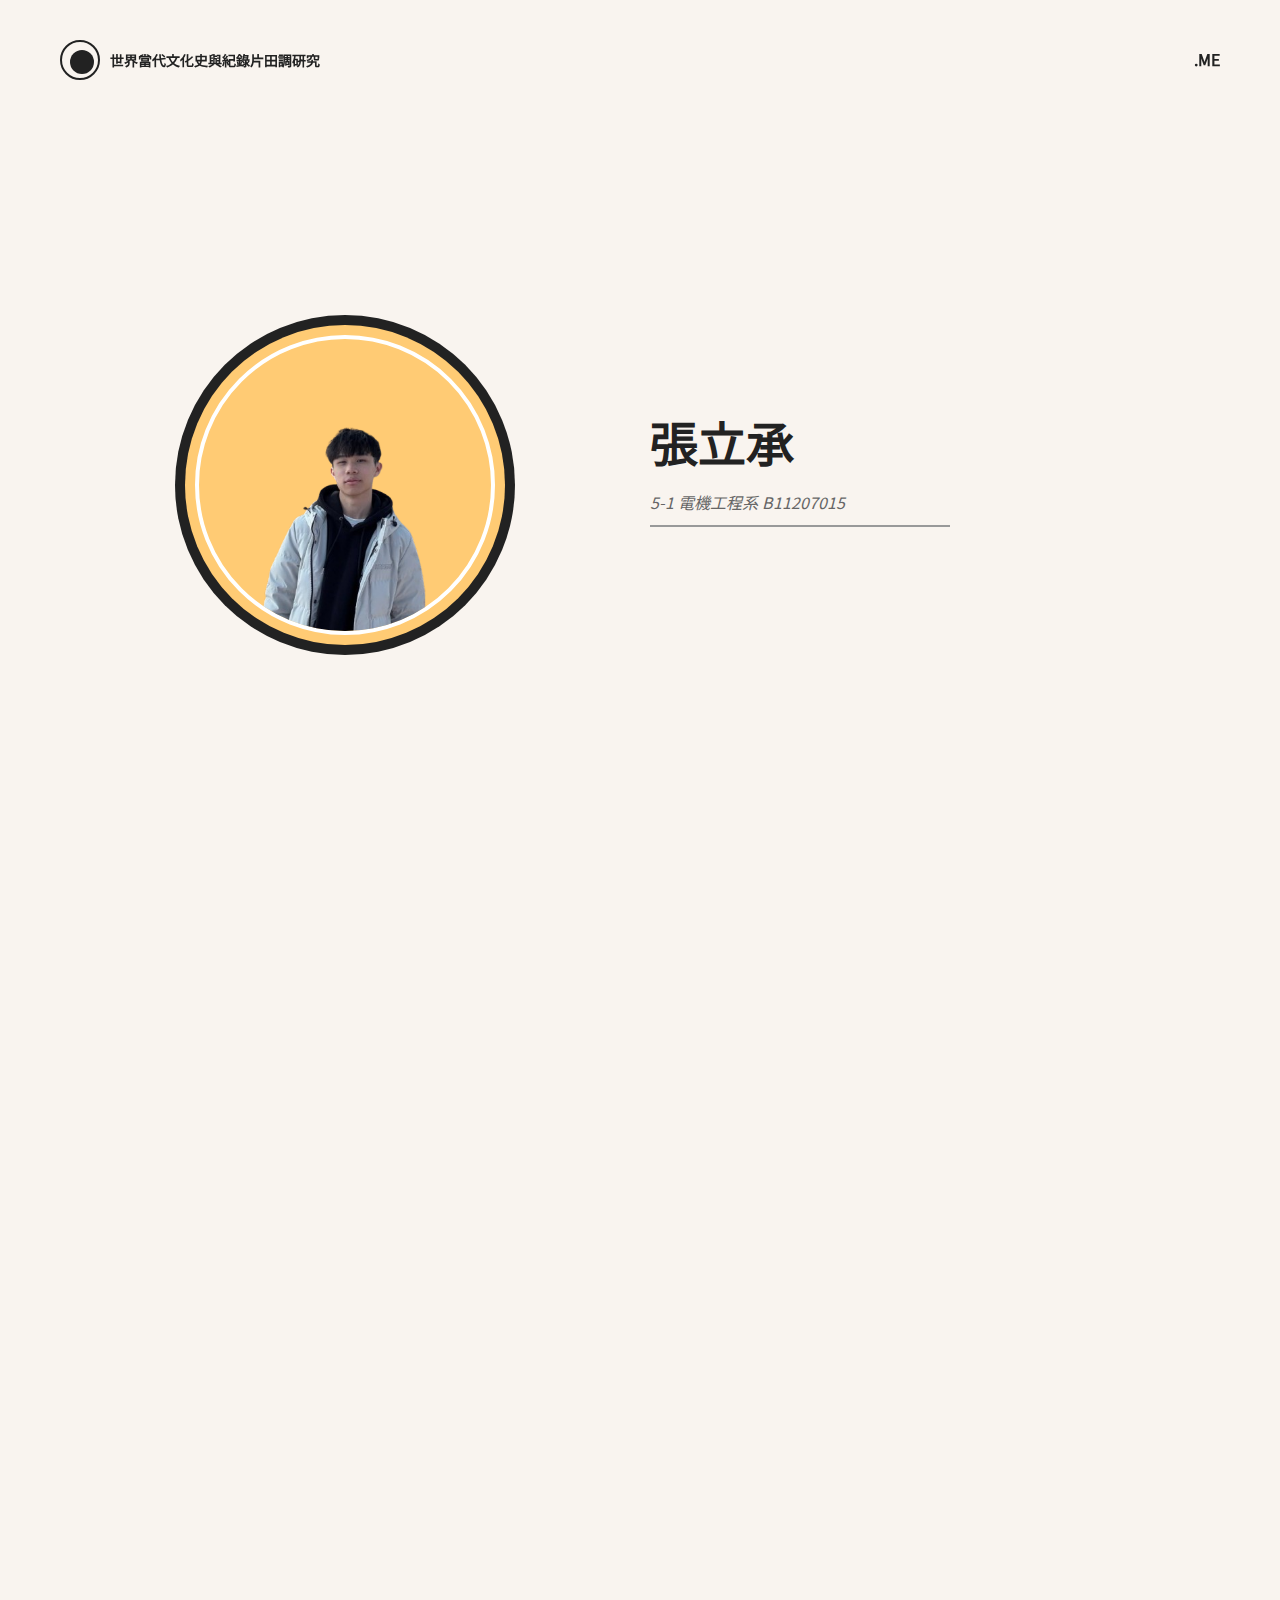
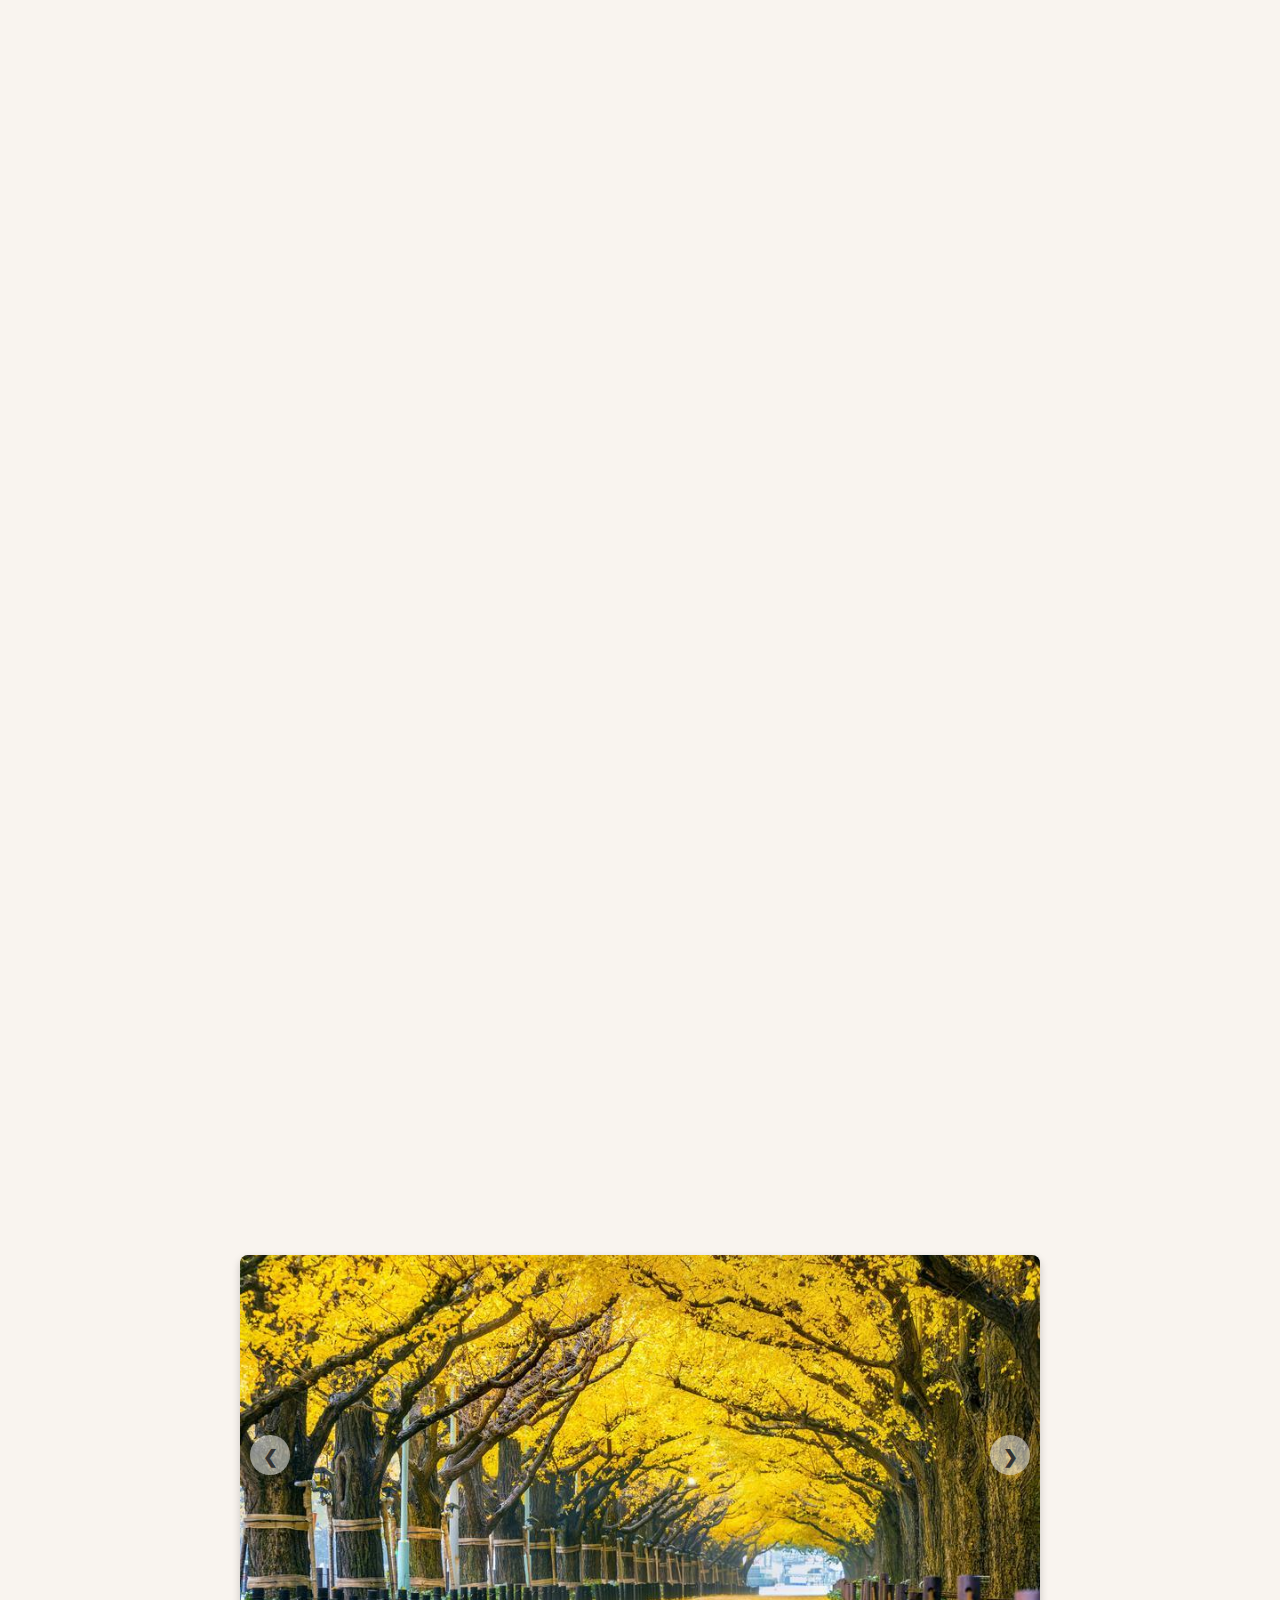
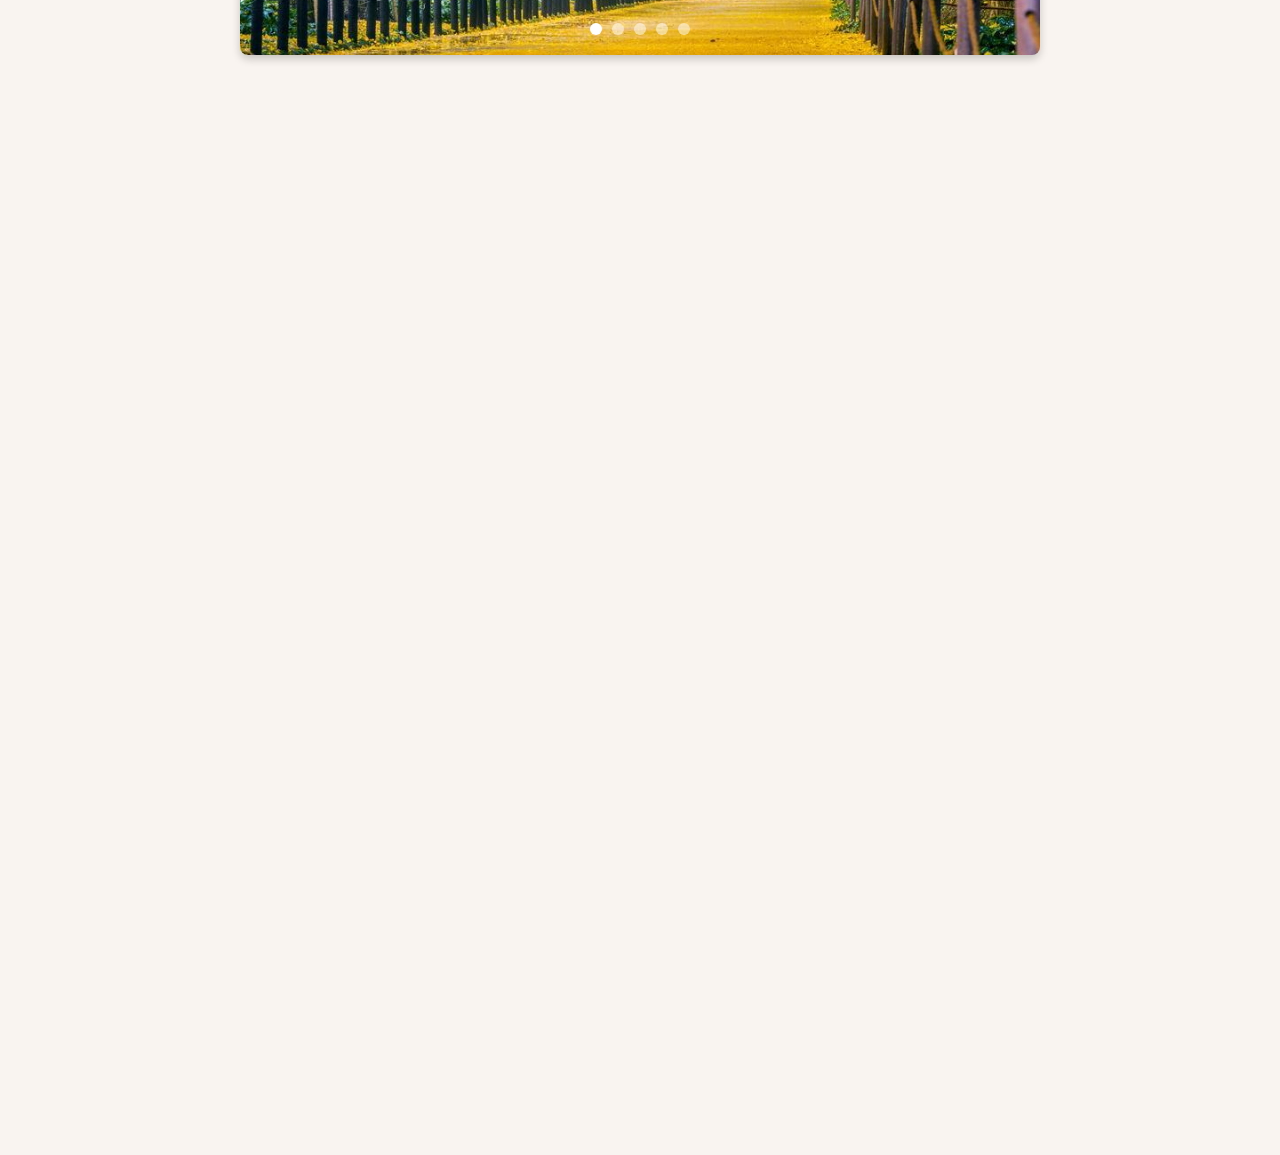
<file: index.html>
<!DOCTYPE html>
<html lang="zh">
<head>
    <meta charset="UTF-8">
    <meta name="viewport" content="width=device-width, initial-scale=1.0">
    <title>Li Web</title>
    <link rel="stylesheet" href="style.css">
    <link rel="icon" type="image/x-icon" href="assets/li.svg">
    <link rel="preconnect" href="https://fonts.googleapis.com">
    <link rel="preconnect" href="https://fonts.gstatic.com" crossorigin>
    <link href="https://fonts.googleapis.com/css2?family=IBM+Plex+Sans+JP&family=LXGW+WenKai+Mono+TC&family=Montserrat:ital,wght@0,100..900;1,100..900&display=swap" rel="stylesheet">


    <link rel="preconnect" href="https://fonts.googleapis.com">
<link rel="preconnect" href="https://fonts.gstatic.com" crossorigin>
<link href="https://fonts.googleapis.com/css2?family=Chocolate+Classical+Sans&family=IBM+Plex+Sans+JP&family=LXGW+WenKai+Mono+TC&family=Montserrat:ital,wght@0,100..900;1,100..900&display=swap" rel="stylesheet">
</head>
<body>
    <div class="container">
        <header>
            <div class="logo">
                <div class="eye-logo">
                    <div class="eye-ball"></div>
                    <div class="eye-lid"></div>
                </div>
                <div class="logo-text">世界當代文化史與紀錄片田調研究</div>
            </div>
            <a href="thanks.html" class="blog">ME</a>
        </header>

        <div class="main-content">

            <div class="profile-container">
                <div class="profile-bg"></div>
                <div class="profile-accent"></div>
                <img src="assets/me.png" alt="個人照片" class="profile-image">
            </div>

            <div class="name-section">
                <h1 class="name">張立承</h1>
                <p class="pronunciation">5-1 電機工程系 B11207015</p>
                <div class="solid-line"></div>
                
            </div>
        </div>
        <div class="content-section">
            <h2 class="content-title">CODING</h2>
            <p class="content-text">嘗試新事物，並且對創作作品特別有興趣</p>
            <div class="content-box">
                <img src="assets/c.png" height="50px" width="50px" class="content-logo">
                <img src="assets/c++.png"  height="50px" width="50px" class="content-logo">
                <img src="assets/python.png" height="50px" width="50px" class="content-logo">
                <img src="assets/html-5.png" height="50px" width="50px" class="content-logo">
                <img src="assets/css-3.png" height="50px" width="50px" class="content-logo">
                <img src="assets/js.png" height="50px" width="50px" class="content-logo">
                <img src="assets/science.png" height="50px" width="50px" class="content-logo">
                <img src="assets/dart.png" height="50px" width="50px" class="content-logo">
                <img src="assets/flutter.png" height="50px" width="50px" class="content-logo">
                <img src="assets/r.png" height="50px" width="50px" class="content-logo">
                <img src="assets/asm.png" height="50px" width="50px" class="content-logo">
                <img src="assets/tia.png" height="50px" width="50px" class="content-logo">
            </div>
        </div>
        <div class="content-photo-container">
            <div class="content-photo-box">
                <img src="assets/pixiv.png">
            </div>
        </div>
        <div class="content-section2">
            <h2 class="content-title2">TRAVEL</h2>
            <p class="content-text2">旅遊是種逃避現實的手段，但同時也是治癒自己解方</p>
        </div>
        <div class="content-photo-container2">
            <div class="content-photo-box2 content-photo-box-left">
                <img src="assets/jpfood.jpg" >
            </div>
            <div class="content-photo-box2 content-photo-box-right">
                <img src="assets/jp.jpg" >
            </div>
        </div>
        <div class="content-section3">
            <h2 class="content-title3">DREAM</h2>
            <p class="content-text3">未來?</p>
        </div>
        <div class="content-section4">
            <div class="carousel-container">
                <div class="carousel">
                    <div class="slide">
                        <img src="assets/tree.jpg">
                    </div>
                    <div class="slide">
                        <img src="assets/snow.jpg">
                    </div>
                    <div class="slide">
                        <img src="assets/bld.png" >
                    </div>
                    <div class="slide">
                        <img src="assets/plus.jpg">
                    </div>
                    <div class="slide">
                        <img src="assets/stock.png">
                    </div>
                </div>
                
                <div class="dots">
                    <!-- 點點導航會通過JavaScript動態生成 -->
                </div>
                
                <div class="btn prev">&#10094;</div>
                <div class="btn next">&#10095;</div>
            </div>
        </div>
        <div style="height: 20vh;"></div>
    </div>

    <div class="content-section5">
        <p>這堂課其實也算是誤打誤撞選進來的，但是經過了上次不管是故宮的參觀、老師家、三毛紀念館又或是順益原住民紀念館，我覺得老師是個很厲害的人
            ，我相信大多數人和我一樣，在選進來前都不知道澔平老師是誰，不過就在我稍微看了一些之前的東西，還有問一些親戚才知道，原來澔平老師，
        是個很有名的人，不過終究敵不過時間，慢慢的認識老師的人也越來越少，但澔平老師依舊秉持著初心，尤其是參觀到老師家時，我只能說真的要對旅行，
    紀錄文物很有熱愛的人才能達到這樣，<b>每個文物不只是包含了自己的文化，他們更是澔平老師曾經抵達過的證明</b>，所以我真心佩服老師，也慶幸我有來上這堂課。</p>


    </div>

    <script>
        // 滑鼠移動時為頭像添加視差效果
        document.addEventListener('mousemove', (e) => {
            const profileContainer = document.querySelector('.profile-container');
            const profileBg = document.querySelector('.profile-bg');
            const profileAccent = document.querySelector('.profile-accent');
            
            const rect = profileContainer.getBoundingClientRect();
            const centerX = rect.left + rect.width / 2;
            const centerY = rect.top + rect.height / 2;
            
            const moveX = (e.clientX - centerX) / 50;
            const moveY = (e.clientY - centerY) / 50;
            
            profileBg.style.transform = `translate(${moveX * 1.2}px, ${moveY * 1.2}px) translateX(-50%)`;
            profileAccent.style.transform = `translate(${moveX * 0.8}px, ${moveY * 0.8}px) translateX(-50%)`;
        });

        const windowHeight = window.innerHeight;
        const height_configure = {
            'first_interest': windowHeight / 2,
            'first_interest_content': windowHeight - 100,
            'sec_interest_content': windowHeight - 900,
            'third_interest_content': windowHeight - 1600,
            'fourth_interest_content': windowHeight - 2400
        }

        // 滾動時改變顏色並顯示內容
        window.addEventListener('scroll', () => {
            const scrollPosition = window.scrollY;
            
            const body = document.body;
            const blog = document.querySelector('.blog');
            const contentSection = document.querySelector('.content-section');
            const content_title = document.querySelector('.content-title')
            const content_photo_box = document.querySelector('.content-photo-box')

            const contentSection2 = document.querySelector('.content-section2');
            const content_title2 = document.querySelector('.content-title2')
            const content_photo_box_left = document.querySelector('.content-photo-box-left')
            const content_photo_box_right = document.querySelector('.content-photo-box-right')

            const contentSection3 = document.querySelector('.content-section3');
            const content_title3 = document.querySelector('.content-title3')
            
            const contentSection5 = document.querySelector('.content-section5');
            // 當滾動達到視窗高度的一半時開始轉換顏色
            if (scrollPosition > height_configure['first_interest']) {
                body.classList.add('dark-mode');
            } else {
                body.classList.remove('dark-mode');
            }

            // 當內容區域進入視窗時顯示
            const contentRect = contentSection.getBoundingClientRect();
            if(contentRect.top < height_configure['fourth_interest_content']){
                contentSection5.classList.add('visible-last');
                blog.innerHTML = 'LAST'
            }else if(contentRect.top < height_configure['third_interest_content']){
                contentSection3.classList.add('visible');
                blog.innerHTML = 'FUTURE'
                content_title3.classList.add('anim-typewriter3')

            }else if(contentRect.top < height_configure['sec_interest_content']) {
                contentSection2.classList.add('visible');
                content_photo_box_left.classList.add('visible-left');
                content_photo_box_right.classList.add('visible-right');
                blog.innerHTML = 'FEATURE'
                content_title2.classList.add('anim-typewriter2')
            } else if (contentRect.top < height_configure['first_interest_content']) {
                contentSection.classList.add('visible');
                content_photo_box.classList.add('visible')
                blog.innerHTML = 'FEATURE'
                content_title.classList.add('anim-typewriter')
                
            } else {
                contentSection.classList.remove('visible');
                contentSection2.classList.remove('visible');
                contentSection3.classList.remove('visible');
                contentSection5.classList.remove('visible-last');
                content_photo_box.classList.remove('visible');
                blog.innerHTML = 'ME'
                content_title.classList.remove('anim-typewriter')
                content_title2.classList.remove('anim-typewriter2')
                content_title3.classList.remove('anim-typewriter3')
                content_photo_box_left.classList.remove('visible-left');
                content_photo_box_right.classList.remove('visible-right');

                
            }
        });

        document.addEventListener('DOMContentLoaded', () => {
            // 獲取所有DOM元素
            const carousel = document.querySelector('.carousel');
            const slides = document.querySelectorAll('.slide');
            const dotsContainer = document.querySelector('.dots');
            const prevBtn = document.querySelector('.prev');
            const nextBtn = document.querySelector('.next');
            
            let currentIndex = 0;
            const totalSlides = slides.length;
            
            // 創建導航點
            function createDots() {
                for (let i = 0; i < totalSlides; i++) {
                    const dot = document.createElement('div');
                    dot.classList.add('dot');
                    if (i === 0) dot.classList.add('active');
                    dot.addEventListener('click', () => goToSlide(i));
                    dotsContainer.appendChild(dot);
                }
            }
            
            // 更新導航點
            function updateDots() {
                const dots = document.querySelectorAll('.dot');
                dots.forEach((dot, index) => {
                    if (index === currentIndex) {
                        dot.classList.add('active');
                    } else {
                        dot.classList.remove('active');
                    }
                });
            }
            
            // 移動到指定幻燈片
            function goToSlide(index) {
                currentIndex = index;
                carousel.style.transform = `translateX(-${currentIndex * 100}%)`;
                updateDots();
            }
            
            // 上一張
            function prevSlide() {
                currentIndex = (currentIndex - 1 + totalSlides) % totalSlides;
                goToSlide(currentIndex);
            }
            
            // 下一張
            function nextSlide() {
                currentIndex = (currentIndex + 1) % totalSlides;
                goToSlide(currentIndex);
            }
            
            // 自動輪播
            let autoPlay = setInterval(nextSlide, 5000);
            
            // 暫停和恢復自動輪播
            function resetAutoPlay() {
                clearInterval(autoPlay);
                autoPlay = setInterval(nextSlide, 5000);
            }
            
            // 註冊事件監聽器
            prevBtn.addEventListener('click', () => {
                prevSlide();
                resetAutoPlay();
            });
            
            nextBtn.addEventListener('click', () => {
                nextSlide();
                resetAutoPlay();
            });
            
            // 鼠標懸停時暫停自動輪播
            carousel.addEventListener('mouseenter', () => {
                clearInterval(autoPlay);
            });
            
            carousel.addEventListener('mouseleave', () => {
                autoPlay = setInterval(nextSlide, 2000);
            });
            
            // 鍵盤控制
            document.addEventListener('keydown', (e) => {
                if (e.key === 'ArrowLeft') {
                    prevSlide();
                    resetAutoPlay();
                } else if (e.key === 'ArrowRight') {
                    nextSlide();
                    resetAutoPlay();
                }
            });
            
            // 初始化
            createDots();
        });
    </script>
</body>
</html>
</file>
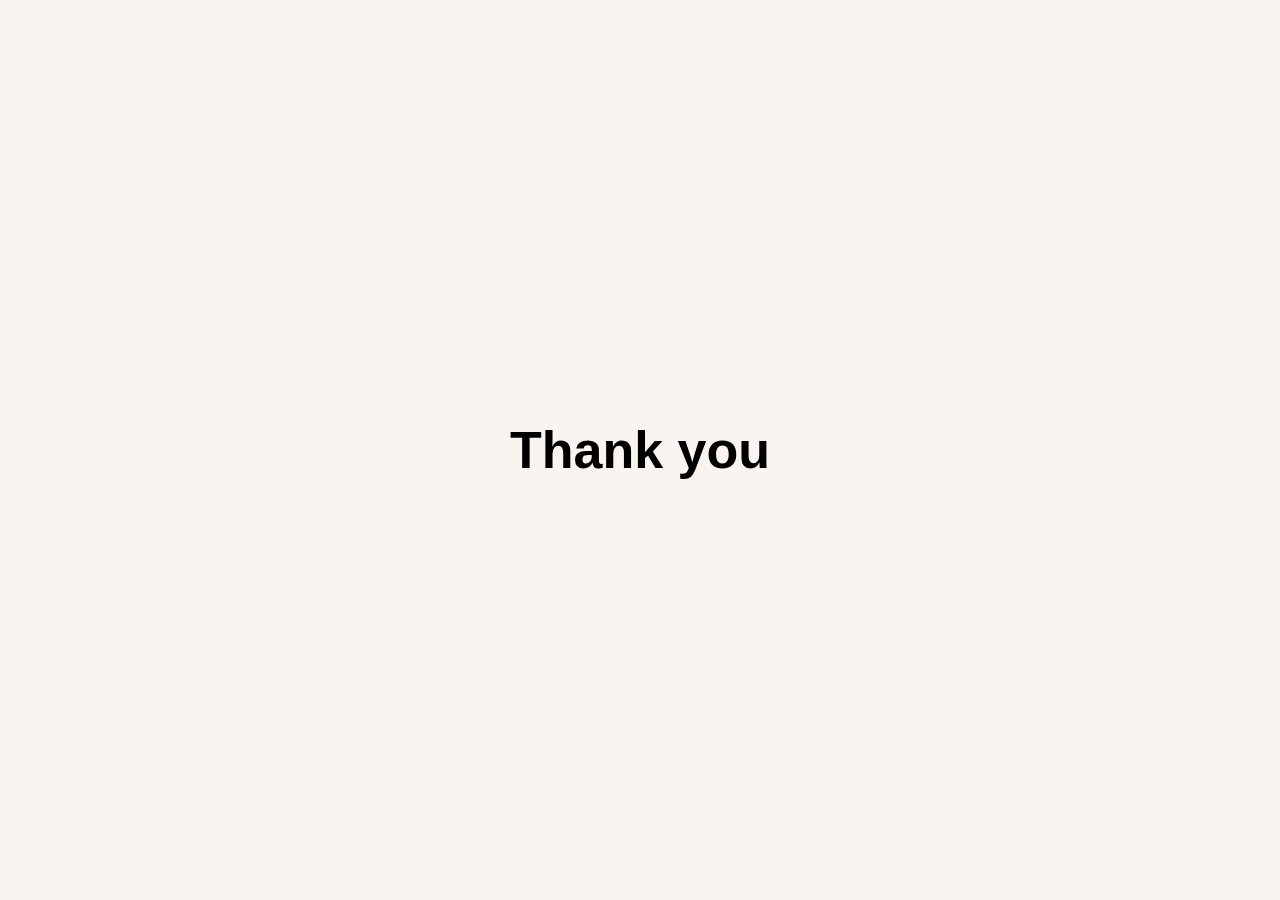
<file: thanks.html>
<!DOCTYPE html>
<html lang="en">
<head>
    <meta charset="UTF-8">
    <meta name="viewport" content="width=device-width, initial-scale=1.0">
    <style>
        *{
            padding: 0;
            margin: 0;
            box-sizing: border-box;
            font-family: 'Arial', sans-serif;
        }
        .container{
            background-color: #f9f4ef;
            width: 100vw;
            height: 100vh;
            display: flex;
            justify-content: center;
            align-items: center;
        }
        h1{
            font-size: 52px;
        }
        
    </style>
    <title>Thank you</title>
    <link rel="icon" type="image/x-icon" href="assets/li.svg">
</head>
<body>
    <div class="container">
        <h1>Thank you</h1>
    </div>
</body>
</html>
</file>
<file: style.css>
* {
    margin: 0;
    padding: 0;
    box-sizing: border-box;
    font-family: 'Chocolate Classical Sans','Arial', sans-serif;

}

body {
    background-color: #f9f4ef;
    color: #222;
    line-height: 1.6;
    transition: background-color 0.8s ease, color 0.8s ease;
    overflow-x: hidden;
}

body.dark-mode {
    background-color: #2f2f2f;
    color: #f0f0f0;
}

.container {
    max-width: 1200px;
    margin: 0 auto;
    padding: 20px;
}

header {
    display: flex;
    justify-content: space-between;
    align-items: center;
    padding: 20px 0;
    position: sticky;
    top: 0;
    z-index: 100;
    transition: background-color 0.8s ease;
}

.dark-mode header {
    background-color: #2f2f2f;
}

.logo {
    display: flex;
    align-items: center;
    gap: 10px;
}

.eye-logo {
    width: 40px;
    height: 40px;
    position: relative;
    background-color: #f9f4ef;
    border-radius: 50%;
    border: 2px solid #222;
    overflow: hidden;
    transition: background-color 0.8s ease, border-color 0.8s ease;
}

.dark-mode .eye-logo {
    background-color: #2f2f2f;
    border-color: #f0f0f0;
}

.eye-ball {
    position: absolute;
    width: 24px;
    height: 24px;
    background-color: #222;
    border-radius: 50%;
    top: 8px;
    left: 8px;
    animation: eyeMove 8s infinite;
    transition: background-color 0.8s ease;
}

.dark-mode .eye-ball {
    background-color: #f0f0f0;
}

.eye-lid {
    position: absolute;
    width: 100%;
    height: 100%;
    background-color: #f9f4ef;
    border-radius: 50%;
    top: -100%;
    left: 0;
    animation: eyeBlink 6s infinite;
    transition: background-color 0.8s ease;
}

.dark-mode .eye-lid {
    background-color: #2f2f2f;
}

@keyframes eyeBlink {
    0%, 96%, 98% {
        top: -100%;
    }
    97% {
        top: 0;
    }
}

@keyframes eyeMove {
    0%, 100% {
        transform: translate(0, 0);
    }
    20% {
        transform: translate(5px, 0);
    }
    40% {
        transform: translate(-5px, 0);
    }
    60% {
        transform: translate(0, 3px);
    }
    80% {
        transform: translate(0, -3px);
    }
}

.logo-text {
    font-weight: bold;
    font-size: 14px;
    text-transform: uppercase;
    transition: color 0.8s ease;
}

.dark-mode .logo-text {
    color: #f0f0f0;
}

.blog {
    text-decoration: none;
    color: #222;
    font-weight: bold;
    text-transform: uppercase;
    transition: color 0.8s ease;
}

.dark-mode .blog {
    color: #f0f0f0;
}

.blog::before {
    content: ".";
}

.main-content {
    display: flex;
    justify-content: space-between;
    align-items: center;
    margin-top: 5px;
    min-height: 80vh;
}

.profile-container {
    position: relative;
    width: 320px;
    height: 320px;
    flex: 1;
    display: flex;
    justify-content: center;
}

.profile-bg {
    position: absolute;
    width: 340px;
    height: 340px;
    background-color: #222;
    border-radius: 50%;
    top: 10px;
    left: 50%;
    transform: translateX(-50%);
    transition: background-color 0.8s ease;
}

.dark-mode .profile-bg {
    background-color: #000;
}

.profile-accent {
    position: absolute;
    width: 320px;
    height: 320px;
    background-color: #ffcb74;
    border-radius: 50%;
    top: 20px;
    left: 50%;
    transform: translateX(-50%);
    z-index: 1;
}

.profile-image {
    position: absolute;
    width: 300px;
    height: 300px;
    border-radius: 50%;
    top: 30px;
    left: 50%;
    transform: translateX(-50%);
    z-index: 2;
    object-fit: cover;
    border: 4px solid white;
}

.name-section {
    flex: 1;
    padding-left: 20px;
}

.name {
    font-size: 48px;
    font-weight: bold;
    margin-bottom: 10px;
}

.pronunciation {
    color: #666;
    font-style: italic;
    transition: color 0.8s ease;
}

.dark-mode .pronunciation {
    color: #aaa;
}

.solid-line {
    width: 300px;
    border-top: 2px solid #999;
    margin-top: 10px;
    transition: border-color 0.8s ease;
}

.dark-mode .solid-line {
    border-color: #777;
}

/*                       second part                               */
.content-section {
    height: 70vh;
    margin-top: 25vh;
    
    transform: translatex(-1200px);
    transition: 1s
}

.content-section.visible {
    transform: translatex(0);
}

.content-title {
    font-size: 32px;
    margin-left: 50px;
    width: 4em;
    border-right: 2px solid rgba(255,255,255,.75);
    overflow: hidden;
    transform: translateY(-50%);   
}

.content-text {
    font-size: 18px;
    margin-left: 50px;
}

.content-box{
    position: relative;
    border: 1px solid #aaa;
    border-radius: 20px;
    width: 480px;
    padding: 15px;
    margin-top: 20px;
    margin-left: 50px;
    

}

.content-logo{
    vertical-align: middle;
}

.content-photo-container{
    position: relative;
    
}
.content-photo-box{ 
    position: absolute;
    display: flex;
    padding: 3px 3px 30px 3px;
    right: 30px;
    bottom: 0;
    background-color: #f9f4ef;
    transition: 1s;
    transform: translateX(1200px);
}
.visible{
    transform: translateX(0);
}
.content-photo-box img{
    width: 500px;
}

/*                       third part                              */
.content-section2 {
    display: flex;
    flex-direction: column;
    align-items: end;
    height: 15vh;
    margin-top: 15vh;
    transform: translatex(1200px);
    transition: 1s
}

.content-section2.visible {
    transform: translatex(0);
}

.content-title2 {
    font-size: 32px;
    width: 4em;
    border-right: 2px solid rgba(255,255,255,.75);
    overflow: hidden;
    text-align: end;
    transform: translateY(-50%);   
}

.content-text2 {
    font-size: 18px;
}

.content-photo-container2{
    display:flex;
    flex-direction: row;
    justify-content: center;
    align-items: center;
}

.content-photo-box2{
    position: relative;
    display: flex;
    padding: 10px;
    margin: 15px;
    background-color: #f9f4ef;
    transition: 2s;
}
.content-photo-box-right{
    transform: rotate(0deg) translateX(-1200px);
}
.content-photo-box-left{
    transform: rotate(0deg) translateX(1200px);
}
.content-photo-box2 img{
    height: 450px;
    
    
}
.visible-left{
    animation-name: backLeft;
    animation-duration: 1.5s;
    animation-timing-function: ease;
    animation-fill-mode: both;
}
.visible-right{
    animation-name: backRight;
    animation-duration: 1.5s;
    animation-timing-function: ease;
    animation-fill-mode: both;
}
@keyframes backLeft{
    0%{
        transform: rotate(0deg) translateX(-1200px);
        
    }
    80%{
        transform: rotate(0deg) translateX(0);
    }
    100%{
        transform: rotate(-7deg) translateX(0);
    }
}
@keyframes backRight{
    0%{
        transform: rotate(0deg) translateX(1200px);
        
    }
    80%{
        transform: rotate(0deg) translateX(0);
    }
    100%{
        transform: rotate(3deg) translateX(0);
    }
}

/*                                fourth part                               */
.content-section3 {
    display: flex;
    flex-direction: column;
    align-items: center;
    height: 20vh;
    margin-top: 25vh;
    transform: translatex(-1200px);
    transition: 1s
}

.content-section3.visible {
    transform: translatex(0);
}

.content-title3 {
    font-size: 32px;
    width: 4em;
    border-right: 2px solid rgba(255,255,255,.75);
    text-align: center;
    overflow: hidden;
    transform: translateY(-50%);   
}

.content-text3 {
    font-size: 18px;
}


/* Animation */
.anim-typewriter{
    animation: typewriter 1s steps(10) 1s 1 normal both,
            blinkTextCursor 1000ms steps(10) 6 normal forwards;
    

}
@keyframes typewriter{
    from{width: 0;}
    to{width: 4em;}
}
@keyframes blinkTextCursor{
    from{border-right-color: rgba(255,255,255,.75);}
    to{border-right-color: transparent;}
}

.anim-typewriter2{
    animation: typewriter 1s steps(10) 1s 1 normal both,
            blinkTextCursor 1000ms steps(10) 6 normal forwards;
}
.anim-typewriter3{
    animation: typewriter 1s steps(10) 1s 1 normal both,
            blinkTextCursor 1000ms steps(10) 6 normal forwards;
}

/* photo circle */
.content-section4{
    display: flex;
    align-items: center;
    justify-content: center;
}
.carousel-container {
    position: relative;
    width: 80%;
    max-width: 800px;
    overflow: hidden;
    border-radius: 8px;
    box-shadow: 0 4px 8px rgba(0, 0, 0, 0.2);
}

.carousel {
    display: flex;
    transition: transform 0.5s ease-in-out;
}

.slide {
    min-width: 100%;
    height: 400px;
    background-color: #ddd;
    display: flex;
    justify-content: center;
    align-items: center;
}

.slide img {
    width: 100%;
    height: 100%;
    object-fit: cover;
}

.dots {
    position: absolute;
    bottom: 20px;
    left: 0;
    right: 0;
    display: flex;
    justify-content: center;
    gap: 10px;
}

.dot {
    width: 12px;
    height: 12px;
    border-radius: 50%;
    background-color: rgba(255, 255, 255, 0.5);
    cursor: pointer;
    transition: background-color 0.3s ease;
}

.dot.active {
    background-color: white;
}

.btn {
    position: absolute;
    top: 50%;
    transform: translateY(-50%);
    width: 40px;
    height: 40px;
    background-color: rgba(255, 255, 255, 0.5);
    border-radius: 50%;
    display: flex;
    justify-content: center;
    align-items: center;
    cursor: pointer;
    font-size: 18px;
    font-weight: bold;
    color: #333;
    user-select: none;
    transition: background-color 0.3s;
}

.btn:hover {
    background-color: rgba(255, 255, 255, 0.8);
}

.prev {
    left: 10px;
}

.next {
    right: 10px;
}

/* last part */
.content-section5 {
    height: 60vh;
    margin: 40vh 400px 0 400px;
    opacity: 0;
    transition: 10s;
}
.visible-last{
    opacity: 1;
}
</file>
